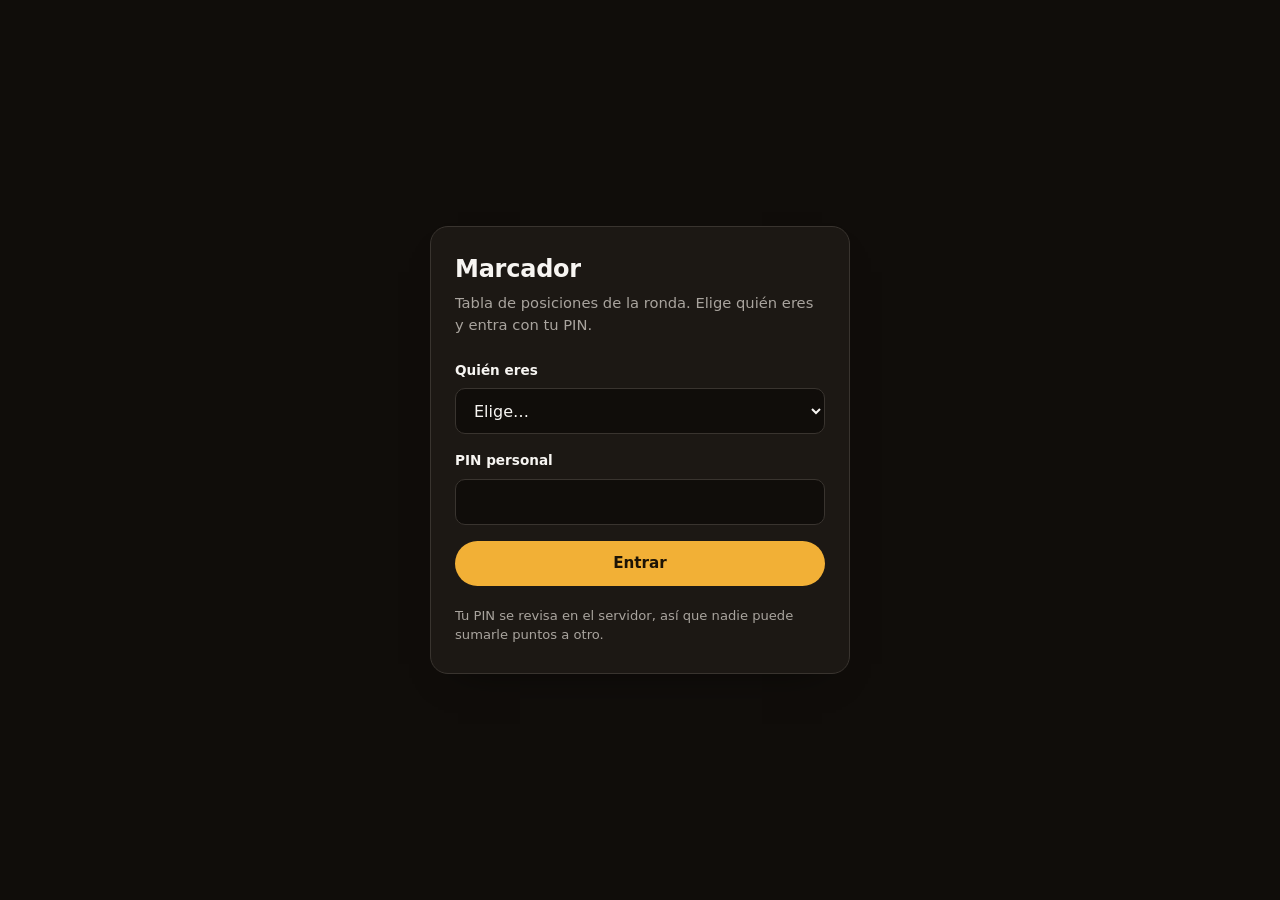
<file: index.html>
<!doctype html>
<html lang="es">
<head>
  <meta charset="utf-8" />
  <meta name="viewport" content="width=device-width, initial-scale=1, viewport-fit=cover" />
  <meta name="color-scheme" content="dark" />
  <meta name="robots" content="noindex" />
  <title>Marcador</title>
  <link rel="stylesheet" href="styles.css" />
  <link rel="icon" href="data:," />
</head>
<body>
  <a class="skip-link" href="#contenido">Saltar al contenido</a>

  <noscript>
    <p class="banner banner-warn" style="margin:16px">Este marcador necesita JavaScript activado.</p>
  </noscript>

  <main id="screen-login" class="screen-login" hidden>
    <div class="login-card">
      <header class="login-head">
        <h1>Marcador</h1>
        <p class="muted">Tabla de posiciones de la ronda. Elige quién eres y entra con tu PIN.</p>
      </header>

      <form id="login-form" novalidate>
        <div class="field">
          <label for="who">Quién eres</label>
          <select id="who" name="who" required></select>
        </div>

        <div class="field">
          <label for="pin">PIN personal</label>
          <input id="pin" name="pin" type="password" autocomplete="off" required />
        </div>

        <p id="login-error" class="form-error" role="alert" hidden></p>

        <button id="login-submit" class="btn btn-primary btn-block" type="submit">Entrar</button>
      </form>

      <p class="login-foot muted">
        Tu PIN se revisa en el servidor, así que nadie puede sumarle puntos a otro.
      </p>
    </div>
  </main>

  <div id="screen-app" class="screen-app" hidden>
    <div class="wrap" id="contenido">
      <header class="topbar">
        <div class="brand">
          <h1>Marcador</h1>
          <p id="round-label" class="muted">—</p>
        </div>
        <div class="session">
          <span id="user-name" class="who">—</span>
          <button id="logout" class="btn btn-ghost btn-sm" type="button">Salir</button>
        </div>
      </header>

      <section id="app-error" class="panel panel-error" hidden aria-labelledby="err-heading">
        <h2 id="err-heading">No se pudo cargar el marcador</h2>
        <p id="app-error-msg" class="muted">—</p>
        <button id="retry" class="btn btn-secondary" type="button">Reintentar</button>
      </section>

      <section id="app-loading" class="panel" hidden aria-busy="true" aria-live="polite">
        <p class="muted">Cargando marcador…</p>
        <div class="skeleton"></div>
        <div class="skeleton"></div>
        <div class="skeleton skeleton-short"></div>
      </section>

      <div id="app-content" hidden>
        <section class="panel countdown" aria-labelledby="cd-heading">
          <div class="panel-head">
            <h2 id="cd-heading">Cuenta regresiva</h2>
            <span id="countdown-label" class="pill">—</span>
          </div>

          <div class="timer" id="timer" role="timer" aria-live="off">
            <div class="unit"><span class="num" id="cd-days">00</span><span class="lab">días</span></div>
            <div class="unit"><span class="num" id="cd-hours">00</span><span class="lab">horas</span></div>
            <div class="unit"><span class="num" id="cd-mins">00</span><span class="lab">min</span></div>
            <div class="unit"><span class="num" id="cd-secs">00</span><span class="lab">seg</span></div>
          </div>

          <div class="progress" id="round-progress" role="progressbar" aria-label="Avance de la ronda" aria-valuemin="0" aria-valuemax="100" aria-valuenow="0">
            <span class="fill" id="round-fill"></span>
          </div>
          <p class="meta" id="round-meta">—</p>
        </section>

        <div class="columns">
          <section class="panel mine" aria-labelledby="mine-heading">
            <div class="panel-head">
              <h2 id="mine-heading">Mi marcador</h2>
              <span id="my-goal-badge" class="pill pill-good" hidden>Meta cumplida</span>
            </div>

            <p id="my-name" class="myname">—</p>

            <p class="bignum" id="my-bignum">
              <span id="my-points">0</span><span class="slash">/</span><span id="my-goal">5</span>
            </p>

            <div class="progress" id="my-progress" role="progressbar" aria-label="Mi avance hacia la meta" aria-valuemin="0" aria-valuemax="5" aria-valuenow="0">
              <span class="fill fill-good" id="my-fill"></span>
            </div>

            <button id="add-point" class="btn btn-primary btn-xl" type="button">+1 punto</button>
            <p class="note" id="my-note">—</p>
          </section>

          <section class="panel board" aria-labelledby="board-heading">
            <div class="panel-head">
              <h2 id="board-heading">Tabla de posiciones</h2>
            </div>

            <table>
              <caption class="sr-only">Puntos por persona en la ronda actual</caption>
              <thead>
                <tr>
                  <th scope="col" class="col-rank">#</th>
                  <th scope="col">Persona</th>
                  <th scope="col" class="num">Puntos</th>
                  <th scope="col" class="num col-goal">Meta</th>
                  <th scope="col" class="col-last">Última</th>
                </tr>
              </thead>
              <tbody id="board-body"></tbody>
            </table>
          </section>
        </div>

        <section class="panel status" aria-labelledby="status-heading">
          <h2 id="status-heading" class="sr-only">Estado</h2>
          <div class="status-line">
            <span id="status-conn" class="dot">—</span>
            <span id="status-updated" class="muted">—</span>
            <button id="refresh" class="btn btn-ghost btn-sm" type="button">Actualizar</button>
          </div>
        </section>
      </div>
    </div>
  </div>

  <div id="toast" class="toast" role="status" aria-live="polite" hidden></div>

  <script type="module" src="app.js"></script>
</body>
</html>
</file>
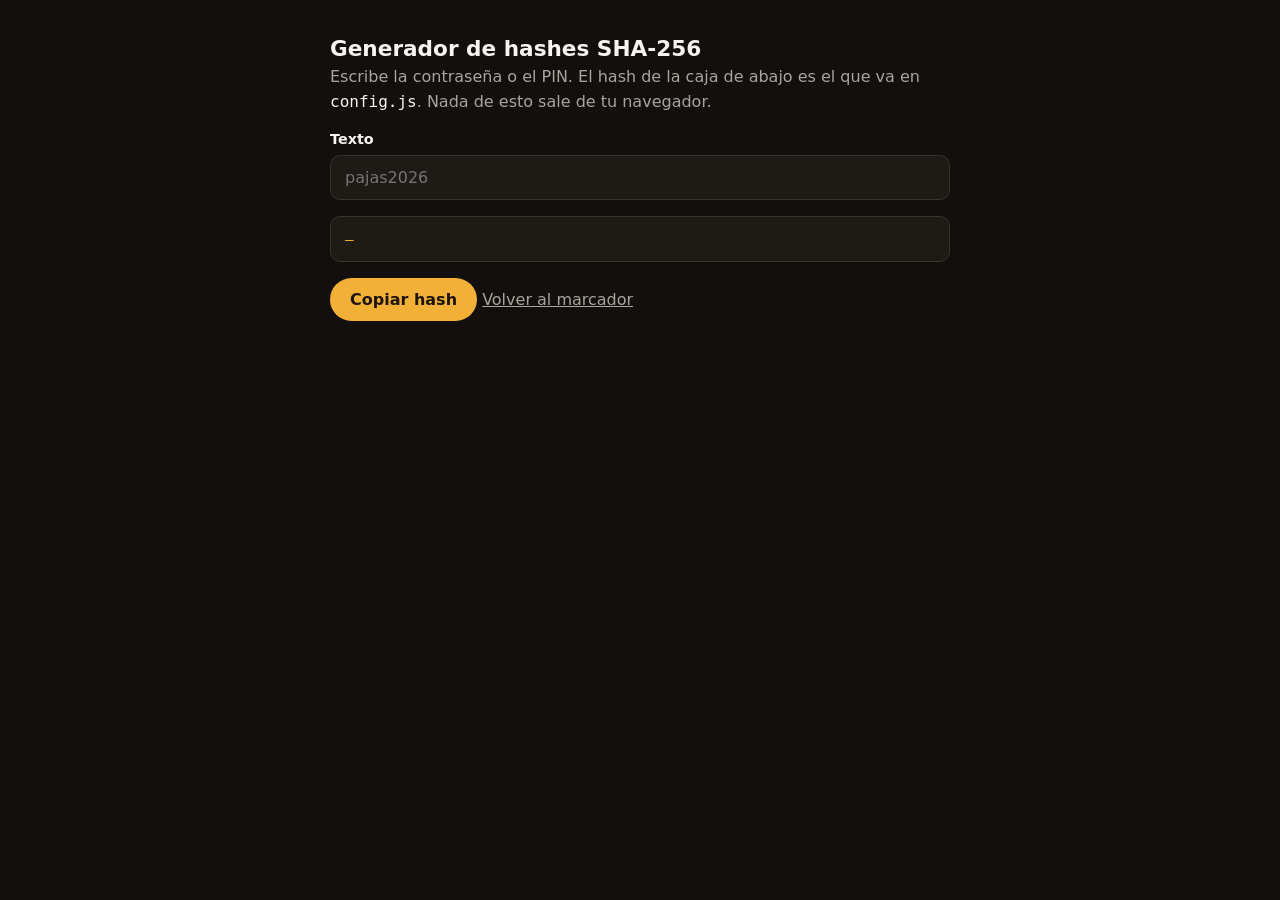
<file: tools/hash.html>
<!doctype html>
<html lang="es">
<head>
  <meta charset="utf-8" />
  <meta name="viewport" content="width=device-width, initial-scale=1" />
  <meta name="color-scheme" content="dark" />
  <title>Generador de hashes SHA-256</title>
  <style>
    :root {
      color-scheme: dark;
      --bg: oklch(0.17 0.008 70);
      --surface: oklch(0.22 0.01 70);
      --line: oklch(0.32 0.012 70);
      --text: oklch(0.97 0.004 70);
      --muted: oklch(0.72 0.01 70);
      --accent: oklch(0.8 0.15 78);
      --accent-ink: oklch(0.2 0.03 78);
      font-family: system-ui, -apple-system, "Segoe UI", Roboto, sans-serif;
    }
    * { box-sizing: border-box; }
    body {
      margin: 0;
      min-height: 100vh;
      background: var(--bg);
      color: var(--text);
      display: grid;
      place-items: start center;
      padding: 36px 16px;
    }
    main { width: min(620px, 100%); }
    h1 { font-size: 1.35rem; margin: 0 0 4px; }
    p { color: var(--muted); line-height: 1.55; margin: 0 0 16px; }
    code { font-family: ui-monospace, Menlo, Consolas, monospace; color: var(--text); }
    label { display: block; font-weight: 600; font-size: .9rem; margin-bottom: 8px; }
    input {
      width: 100%;
      font: inherit;
      font-size: 1rem;
      padding: 12px 14px;
      border-radius: 10px;
      border: 1px solid var(--line);
      background: var(--surface);
      color: var(--text);
    }
    input:focus-visible { outline: 2px dashed var(--accent); outline-offset: 2px; }
    .out {
      margin-top: 16px;
      padding: 14px;
      border-radius: 10px;
      border: 1px solid var(--line);
      background: var(--surface);
      font-family: ui-monospace, Menlo, Consolas, monospace;
      font-size: .9rem;
      word-break: break-all;
      min-height: 3.2em;
      color: var(--accent);
    }
    button {
      margin-top: 16px;
      font: inherit;
      font-weight: 600;
      padding: 12px 20px;
      border-radius: 999px;
      border: 0;
      background: var(--accent);
      color: var(--accent-ink);
      cursor: pointer;
    }
    button:hover { filter: brightness(1.08); }
    button:focus-visible { outline: 2px dashed var(--text); outline-offset: 3px; }
    .back { display: inline-block; margin-top: 24px; color: var(--muted); }
    .back:focus-visible { outline: 2px dashed var(--accent); outline-offset: 2px; }
  </style>
</head>
<body>
  <main>
    <h1>Generador de hashes SHA-256</h1>
    <p>Escribe la contraseña o el PIN. El hash de la caja de abajo es el que va en <code>config.js</code>. Nada de esto sale de tu navegador.</p>

    <label for="input">Texto</label>
    <input id="input" type="text" autocomplete="off" autocapitalize="off" spellcheck="false" placeholder="pajas2026" />

    <div class="out" id="out" aria-live="polite">—</div>
    <button id="copy" type="button">Copiar hash</button>

    <a class="back" href="../index.html">Volver al marcador</a>
  </main>

  <script>
    const input = document.getElementById("input");
    const out = document.getElementById("out");
    const copy = document.getElementById("copy");

    async function sha256Hex(text) {
      const buf = await crypto.subtle.digest("SHA-256", new TextEncoder().encode(text));
      return [...new Uint8Array(buf)].map((b) => b.toString(16).padStart(2, "0")).join("");
    }

    async function update() {
      const value = input.value;
      if (!value) { out.textContent = "—"; return; }
      out.textContent = await sha256Hex(value);
    }

    input.addEventListener("input", update);

    copy.addEventListener("click", async () => {
      if (!input.value) return;
      const hash = await sha256Hex(input.value);
      try {
        await navigator.clipboard.writeText(hash);
        copy.textContent = "Copiado";
      } catch {
        copy.textContent = "Copia manualmente";
      }
      setTimeout(() => { copy.textContent = "Copiar hash"; }, 1600);
    });
  </script>
</body>
</html>
</file>
<file: styles.css>
:root {
  color-scheme: dark;

  --bg: oklch(0.16 0.008 70);
  --surface: oklch(0.213 0.01 70);
  --surface-2: oklch(0.255 0.012 70);
  --line: oklch(0.33 0.012 70);
  --line-soft: oklch(0.27 0.01 70);

  --text: oklch(0.97 0.004 70);
  --muted: oklch(0.72 0.01 70);
  --faint: oklch(0.58 0.01 70);

  --accent: oklch(0.8 0.15 78);
  --accent-ink: oklch(0.2 0.03 78);
  --good: oklch(0.78 0.15 155);
  --danger: oklch(0.68 0.19 25);
  --gold: oklch(0.82 0.14 85);
  --silver: oklch(0.8 0.02 250);
  --bronze: oklch(0.68 0.09 55);

  --radius: 14px;
  --radius-sm: 10px;
  --font: system-ui, -apple-system, "Segoe UI", Roboto, Helvetica, Arial, sans-serif;
  --mono: ui-monospace, SFMono-Regular, Menlo, Consolas, "Liberation Mono", monospace;
}

* { box-sizing: border-box; }

[hidden] { display: none !important; }

html { -webkit-text-size-adjust: 100%; }

body {
  margin: 0;
  min-height: 100vh;
  background: var(--bg);
  color: var(--text);
  font-family: var(--font);
  font-size: 16px;
  line-height: 1.5;
  -webkit-font-smoothing: antialiased;
}

h1, h2 { margin: 0; line-height: 1.2; letter-spacing: -0.01em; }
h1 { font-size: 1.5rem; font-weight: 700; }
h2 { font-size: 1rem; font-weight: 650; }

p { margin: 0; }
code {
  font-family: var(--mono);
  font-size: 0.85em;
  padding: 0.1em 0.35em;
  border-radius: 6px;
  background: var(--surface-2);
  color: var(--text);
}

.muted { color: var(--muted); }
.num { font-variant-numeric: tabular-nums; text-align: right; }

.sr-only {
  position: absolute;
  width: 1px; height: 1px;
  padding: 0; margin: -1px;
  overflow: hidden;
  clip: rect(0 0 0 0);
  white-space: nowrap;
  border: 0;
}

.skip-link {
  position: absolute;
  left: 16px;
  top: -60px;
  z-index: 20;
  padding: 10px 16px;
  border-radius: var(--radius-sm);
  background: var(--accent);
  color: var(--accent-ink);
  font-weight: 600;
  text-decoration: none;
  transition: top 0.15s ease-out;
}
.skip-link:focus { top: 16px; }

/* Botones */
.btn {
  font: inherit;
  font-weight: 600;
  font-size: 0.95rem;
  min-height: 44px;
  padding: 10px 20px;
  border-radius: 999px;
  border: 1px solid transparent;
  cursor: pointer;
  transition: background-color 0.18s ease-out, border-color 0.18s ease-out, filter 0.18s ease-out, transform 0.12s ease-out;
}
.btn:focus-visible { outline: 2px dashed var(--accent); outline-offset: 2px; }
.btn:active:not(:disabled) { transform: translateY(1px); }
.btn:disabled { cursor: not-allowed; opacity: 0.5; }

.btn-primary { background: var(--accent); color: var(--accent-ink); }
.btn-primary:hover:not(:disabled) { filter: brightness(1.08); }

.btn-secondary { background: var(--surface-2); color: var(--text); border-color: var(--line); }
.btn-secondary:hover:not(:disabled) { background: var(--line-soft); }

.btn-ghost { background: transparent; color: var(--muted); }
.btn-ghost:hover:not(:disabled) { background: var(--surface-2); color: var(--text); }

.btn-sm { min-height: 36px; padding: 6px 14px; font-size: 0.85rem; }
.btn-block { display: block; width: 100%; }
.btn-xl { width: 100%; min-height: 60px; font-size: 1.15rem; letter-spacing: 0.01em; }

/* Campos */
.field { margin-bottom: 16px; }
.field label {
  display: block;
  font-size: 0.85rem;
  font-weight: 600;
  margin-bottom: 8px;
  color: var(--text);
}
input, select {
  width: 100%;
  font: inherit;
  font-size: 1rem;
  min-height: 46px;
  padding: 10px 14px;
  border-radius: var(--radius-sm);
  border: 1px solid var(--line);
  background: var(--bg);
  color: var(--text);
}
select { cursor: pointer; }
input::placeholder { color: var(--faint); }
input:focus-visible, select:focus-visible { outline: 2px dashed var(--accent); outline-offset: 2px; }
input[aria-invalid="true"] { border-color: var(--danger); }

.form-error {
  margin: 0 0 16px;
  padding: 12px 14px;
  border-radius: var(--radius-sm);
  border: 1px solid var(--danger);
  background: color-mix(in oklch, var(--danger) 14%, transparent);
  color: var(--text);
  font-size: 0.9rem;
}

/* Avisos */
.banner {
  padding: 12px 16px;
  border-radius: var(--radius-sm);
  border: 1px solid var(--line);
  background: var(--surface);
  font-size: 0.88rem;
  color: var(--muted);
}
.banner-warn {
  border-color: color-mix(in oklch, var(--accent) 45%, var(--line));
  background: color-mix(in oklch, var(--accent) 10%, var(--surface));
}

/* Acceso */
.screen-login {
  min-height: 100vh;
  display: grid;
  place-items: center;
  padding: 24px 16px calc(24px + env(safe-area-inset-bottom));
}
.login-card {
  width: min(420px, 100%);
  background: var(--surface);
  border: 1px solid var(--line);
  border-radius: calc(var(--radius) + 4px);
  padding: 28px 24px;
  box-shadow: 0 18px 40px -28px oklch(0 0 0 / 0.75);
}
.login-head { margin-bottom: 24px; }
.login-head h1 { margin-bottom: 8px; }
.login-head p { font-size: 0.92rem; }
.login-foot { margin-top: 20px; font-size: 0.82rem; }

/* Panel */
.screen-app { padding: 20px 16px calc(36px + env(safe-area-inset-bottom)); }
.wrap { width: min(940px, 100%); margin: 0 auto; }

.topbar {
  display: flex;
  align-items: center;
  justify-content: space-between;
  gap: 16px;
  margin-bottom: 20px;
}
.brand h1 { font-size: 1.35rem; }
.brand p { font-size: 0.85rem; margin-top: 4px; }
.session { display: flex; align-items: center; gap: 8px; }
.who {
  font-size: 0.85rem;
  font-weight: 600;
  color: var(--text);
  padding: 8px 14px;
  border-radius: 999px;
  background: var(--surface-2);
  max-width: 40vw;
  overflow: hidden;
  text-overflow: ellipsis;
  white-space: nowrap;
}

.panel {
  background: var(--surface);
  border: 1px solid var(--line);
  border-radius: var(--radius);
  padding: 20px;
  margin-bottom: 16px;
}
.panel-head {
  display: flex;
  align-items: center;
  justify-content: space-between;
  gap: 12px;
  margin-bottom: 16px;
}
.panel-error { border-color: color-mix(in oklch, var(--danger) 55%, var(--line)); }
.panel-error h2 { margin-bottom: 8px; }
.panel-error p { margin-bottom: 16px; font-size: 0.9rem; }

.pill {
  font-size: 0.75rem;
  font-weight: 650;
  letter-spacing: 0.02em;
  padding: 5px 12px;
  border-radius: 999px;
  background: var(--surface-2);
  color: var(--muted);
  border: 1px solid var(--line-soft);
  white-space: nowrap;
}
.pill-good {
  background: color-mix(in oklch, var(--good) 18%, var(--surface));
  border-color: color-mix(in oklch, var(--good) 45%, var(--line));
  color: var(--good);
}

/* Cuenta regresiva */
.timer {
  display: grid;
  grid-template-columns: repeat(4, 1fr);
  gap: 8px;
  margin-bottom: 16px;
}
.unit {
  background: var(--bg);
  border: 1px solid var(--line-soft);
  border-radius: var(--radius-sm);
  padding: 14px 8px;
  text-align: center;
}
.unit .num {
  display: block;
  font-family: var(--mono);
  font-variant-numeric: tabular-nums;
  font-size: clamp(1.6rem, 7vw, 2.6rem);
  font-weight: 700;
  line-height: 1;
  color: var(--accent);
}
.unit .lab {
  display: block;
  margin-top: 8px;
  font-size: 0.72rem;
  text-transform: uppercase;
  letter-spacing: 0.08em;
  color: var(--faint);
}
.timer.is-over .num { color: var(--muted); }

.progress {
  height: 8px;
  border-radius: 999px;
  background: var(--surface-2);
  overflow: hidden;
}
.progress .fill {
  display: block;
  height: 100%;
  width: 0%;
  border-radius: 999px;
  background: var(--accent);
  transition: width 0.4s ease-out;
}
.progress .fill-good { background: var(--good); }
.meta { margin-top: 12px; font-size: 0.82rem; color: var(--faint); }

/* Columnas */
.columns { display: grid; grid-template-columns: 320px 1fr; gap: 16px; align-items: stretch; margin-bottom: 16px; }
.columns > .panel { margin-bottom: 0; }
@media (max-width: 780px) {
  .columns { grid-template-columns: 1fr; }
}

/* Mi marcador */
.mine { display: flex; flex-direction: column; }
.myname { font-size: 1.05rem; font-weight: 650; margin-bottom: 16px; }
.bignum {
  font-family: var(--mono);
  font-variant-numeric: tabular-nums;
  font-size: 3rem;
  font-weight: 700;
  line-height: 1;
  margin-bottom: 16px;
}
.bignum .slash { color: var(--faint); margin: 0 6px; font-weight: 400; }
.mine .progress { margin-bottom: 24px; }
.note { margin-top: 12px; font-size: 0.82rem; color: var(--muted); }
.note:empty { display: none; }

/* Tabla */
.board table { width: 100%; border-collapse: collapse; }
.board th, .board td {
  text-align: left;
  padding: 12px 8px;
  border-bottom: 1px solid var(--line-soft);
  font-size: 0.92rem;
}
.board th {
  font-size: 0.72rem;
  text-transform: uppercase;
  letter-spacing: 0.07em;
  color: var(--faint);
  font-weight: 600;
  border-bottom-color: var(--line);
}
.board tbody tr:last-child td { border-bottom: 0; }
.col-rank { width: 44px; }
.col-goal { width: 72px; white-space: nowrap; }
.col-last { width: 96px; }
.board td.col-rank { font-family: var(--mono); font-weight: 700; }
.board .row-me { background: color-mix(in oklch, var(--accent) 9%, transparent); }
.board .row-me td { border-bottom-color: color-mix(in oklch, var(--accent) 25%, var(--line-soft)); }
.board .row-me .person { font-weight: 700; }
.board .rank-1 .col-rank { color: var(--gold); }
.board .rank-2 .col-rank { color: var(--silver); }
.board .rank-3 .col-rank { color: var(--bronze); }
.person { display: flex; align-items: center; gap: 8px; }
.goal-done { color: var(--good); font-weight: 650; }
.last { font-size: 0.82rem; color: var(--muted); }

@media (max-width: 560px) {
  .col-last, .board .col-last { display: none; }
  .col-goal { width: 62px; }
  .board th, .board td { padding: 12px 6px; }
}

/* Estado */
.status .status-line { display: flex; align-items: center; gap: 10px; font-size: 0.85rem; }
.status .status-line .btn { margin-left: auto; }
.dot { font-weight: 600; display: inline-flex; align-items: center; gap: 8px; }
.dot::before {
  content: "";
  width: 8px; height: 8px;
  border-radius: 50%;
  background: var(--faint);
  flex: none;
}
.dot-ok::before { background: var(--good); }
.dot-live::before { background: var(--accent); }
.dot-err { color: var(--danger); }
.dot-err::before { background: var(--danger); }

/* Esqueleto de carga */
.skeleton {
  height: 16px;
  border-radius: 8px;
  background: linear-gradient(90deg, var(--surface-2), var(--line-soft), var(--surface-2));
  background-size: 200% 100%;
  animation: sheen 1.4s linear infinite;
  margin-bottom: 12px;
}
.skeleton-short { width: 45%; }
@keyframes sheen {
  from { background-position: 200% 0; }
  to { background-position: -200% 0; }
}

/* Toast */
.toast {
  position: fixed;
  left: 50%;
  bottom: calc(24px + env(safe-area-inset-bottom));
  transform: translateX(-50%) translateY(8px);
  z-index: 30;
  padding: 12px 20px;
  border-radius: 999px;
  background: var(--surface-2);
  border: 1px solid var(--line);
  color: var(--text);
  font-size: 0.9rem;
  font-weight: 600;
  box-shadow: 0 16px 32px -20px oklch(0 0 0 / 0.8);
  opacity: 0;
  transition: opacity 0.2s ease-out, transform 0.2s ease-out;
  max-width: calc(100vw - 32px);
}
.toast.is-on { opacity: 1; transform: translateX(-50%) translateY(0); }
.toast.is-err { border-color: var(--danger); }

@media (prefers-reduced-motion: reduce) {
  *, *::before, *::after {
    animation-duration: 0.01ms !important;
    animation-iteration-count: 1 !important;
    transition-duration: 0.01ms !important;
  }
}
</file>
